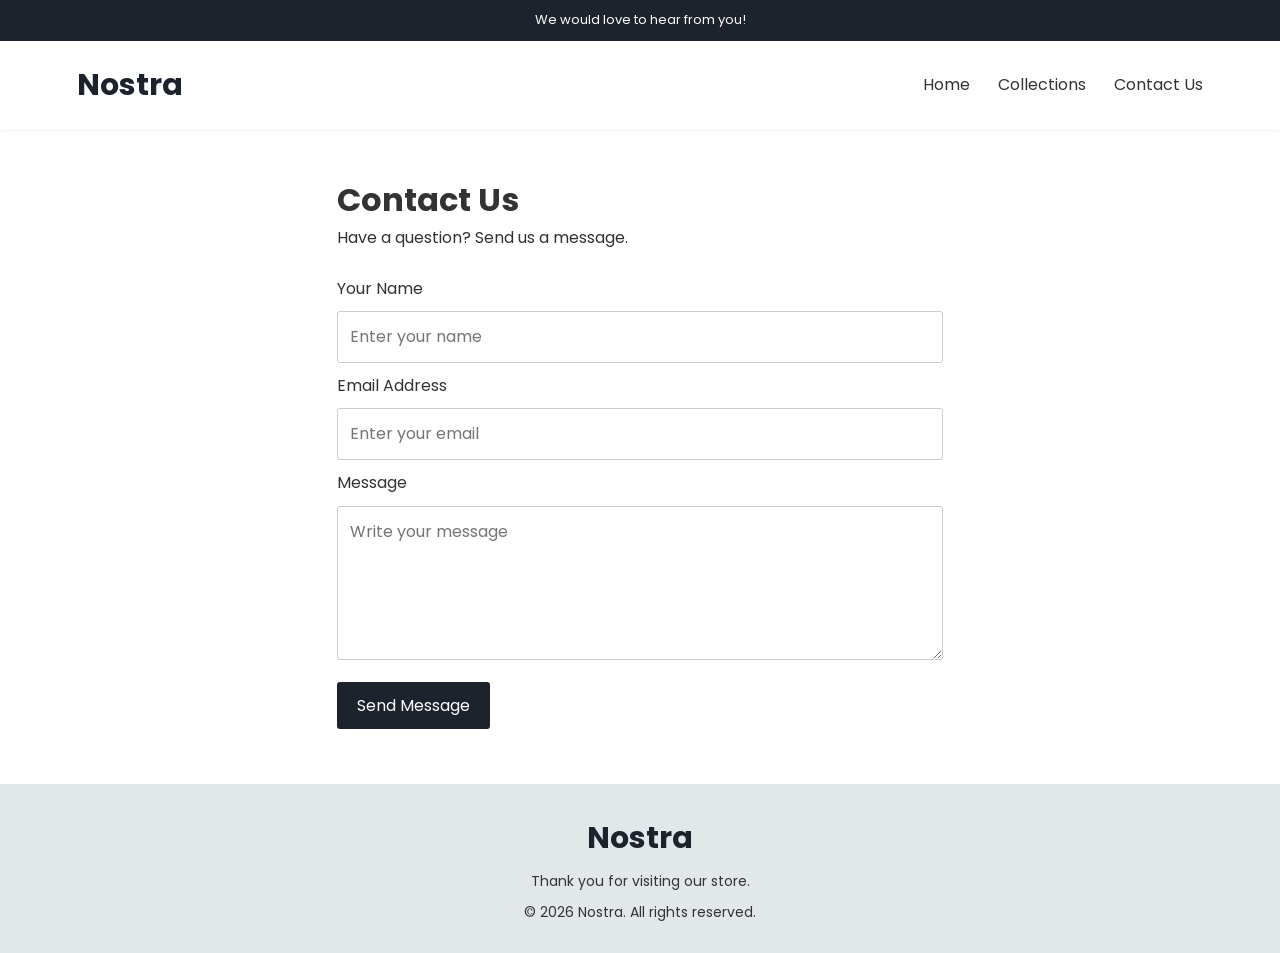
<file: contact.html>
<!DOCTYPE html>
<html lang="en">
<head>
    <meta charset="UTF-8">
    <meta name="viewport" content="width=device-width, initial-scale=1.0">
    <title>Nostra | Contact Us</title>
    <link rel="stylesheet" href="style.css">
</head>
<body>

    <div class="announcement">We would love to hear from you!</div>

    <nav class="navbar">
        <h1>Nostra</h1>
        <div class="nav-links">
            <a href="index.html">Home</a>
            <a href="collections.html">Collections</a>
            <a href="contact.html">Contact Us</a>
        </div>
    </nav>

    <section class="contact-section">
        <h2>Contact Us</h2>
        <p>Have a question? Send us a message.</p>

        <form id="contactForm">
            <label for="name">Your Name</label>
            <input type="text" id="name" required
                   placeholder="Enter your name">

            <label for="email">Email Address</label>
            <input type="email" id="email" required
                   placeholder="Enter your email">

            <label for="message">Message</label>
            <textarea id="message" rows="5" required
                      placeholder="Write your message"></textarea>

            <button type="submit" class="btn">Send Message</button>
            <p id="contactMessage" aria-live="polite"></p>
        </form>
    </section>

    <footer>
        <h2>Nostra</h2>
        <p>Thank you for visiting our store.</p>
        <p>© 2026 Nostra. All rights reserved.</p>
    </footer>

    <script src="script.js"></script>
</body>
</html>
</file>
<file: style.css>
@import url('https://fonts.googleapis.com/css2?family=Poppins:wght@400;500;600;700&display=swap');

:root {
    --dark: #1d232c;
    --accent: #e2e7e9;
    --white: #ffffff;
    --text: #333333;
}

* {
    margin: 0;
    padding: 0;
    box-sizing: border-box;
}

html {
    scroll-behavior: smooth;
}

body {
    font-family: 'Poppins', sans-serif;
    color: var(--text);
    line-height: 1.6;
}

a {
    color: inherit;
    text-decoration: none;
}

button, input, textarea {
    font: inherit;
}

.announcement {
    background: var(--dark);
    color: white;
    text-align: center;
    padding: 10px;
    font-size: 13px;
}

.navbar {
    display: flex;
    justify-content: space-between;
    align-items: center;
    padding: 20px 6%;
    gap: 20px;
    background: white;
    position: sticky;
    top: 0;
    z-index: 10;
    box-shadow: 0 2px 8px #0000000d;
}

.navbar h1, footer h2 {
    color: var(--dark);
    font-size: 30px;
}

.nav-links {
    display: flex;
    gap: 28px;
}

.nav-links a:hover {
    color: #777777;
}


/* HERO IMAGE SLIDER */
.hero-slider {
    position: relative;
    height: 480px;
    overflow: hidden;
    background: #1d232c;
}

.hero-slide {
    position: absolute;
    inset: 0;
    display: flex;
    align-items: center;
    padding: 60px 8%;
    background-size: cover;
    background-position: center;
    background-repeat: no-repeat;
    color: white;

    opacity: 0;
    visibility: hidden;
    transition: opacity 0.7s ease;
}

.hero-slide.active {
    opacity: 1;
    visibility: visible;
    z-index: 1;
}

.hero-content h2 {
    font-size: clamp(36px, 6vw, 64px);
    line-height: 1.2;
    margin: 15px 0;
}

.hero-content p {
    margin-bottom: 15px;
}

/* PREVIOUS AND NEXT BUTTONS */
.slider-btn {
    position: absolute;
    top: 50%;
    transform: translateY(-50%);
    z-index: 2;
    background: #1d232ccc;
    color: white;
    border: none;
    padding: 12px 16px;
    cursor: pointer;
    border-radius: 50%;
}

.slider-btn:hover {
    background: #454f5d;
}

.slider-btn.prev {
    left: 20px;
}

.slider-btn.next {
    right: 20px;
}

/* SLIDER DOTS */
.slider-dots {
    position: absolute;
    bottom: 20px;
    left: 50%;
    transform: translateX(-50%);
    display: flex;
    gap: 10px;
    z-index: 3;
}

.slider-dot {
    width: 12px;
    height: 12px;
    border: none;
    border-radius: 50%;
    background: white;
    opacity: 0.5;
    cursor: pointer;
}

.slider-dot.active {
    opacity: 1;
    transform: scale(1.2);
}

/* MOBILE RESPONSIVENESS */
@media (max-width: 600px) {
    .hero-slider {
        height: 380px;
    }

    .hero-slide {
        padding: 35px 7%;
        background-position: center;
    }

    .slider-btn.prev {
        left: 8px;
    }

    .slider-btn.next {
        right: 8px;
    }
}


.btn {
    display: inline-block;
    background: var(--dark);
    color: white;
    border: none;
    padding: 11px 20px;
    cursor: pointer;
    margin-top: 12px;
    border-radius: 3px;
    transition: 0.2s;
}

.btn:hover {
    background: #454f5d;
}

.section {
    padding: 55px 6%;
}

.section > h2 {
    margin-bottom: 25px;
}

.category-grid {
    display: grid;
    grid-template-columns: repeat(4, 1fr);
    gap: 15px;
}

.category-grid a {
    background: var(--accent);
    padding: 30px 15px;
    text-align: center;
    font-weight: 600;
    transition: 0.2s;
}

.category-grid a:hover {
    background: var(--dark);
    color: white;
}

.product-grid {
    display: grid;
    grid-template-columns: repeat(4, minmax(0, 1fr));
    gap: 22px;
}

.product-card {
    min-width: 0;
    padding-bottom: 15px;
}

.product-card img {
    width: 100%;
    aspect-ratio: 3 / 4;
    object-fit: cover;
    display: block;
    background: var(--accent);
}

.product-card h3 {
    font-size: 16px;
    margin-top: 12px;
}

.product-card p {
    margin-top: 5px;
    font-weight: 600;
}

.newsletter {
    background: var(--dark);
    color: white;
    text-align: center;
    padding: 45px 20px;
}

.newsletter form {
    display: flex;
    justify-content: center;
    gap: 8px;
    margin: 18px auto;
    max-width: 500px;
}

.newsletter input {
    flex: 1;
    min-width: 0;
    padding: 12px;
}

.newsletter .btn {
    margin: 0;
}

.collection-header {
    text-align: center;
    padding: 45px 20px;
    background: var(--accent);
}

.collection-header h2 {
    font-size: 32px;
}

.collections-layout {
    display: grid;
    grid-template-columns: 220px minmax(0, 1fr);
    gap: 30px;
    padding: 35px 5%;
}

.filters {
    display: flex;
    flex-direction: column;
    align-items: flex-start;
    gap: 12px;
}

.filters h3 {
    margin-top: 12px;
}

.filters > input {
    width: 100%;
    padding: 10px;
    border: 1px solid #cccccc;
}

.filters label {
    display: flex;
    align-items: center;
    gap: 8px;
    cursor: pointer;
}

.filters input[type="checkbox"] {
    color: var(--dark);
}

.collection-products {
    min-width: 0;
}

#resultCount {
    margin-bottom: 20px;
}

#noResults {
    padding: 30px 0;
    font-weight: 600;
}

.contact-section {
    max-width: 650px;
    margin: 45px auto;
    padding: 0 22px;
}

.contact-section h2 {
    font-size: 32px;
}

.contact-section form {
    display: flex;
    flex-direction: column;
    gap: 10px;
    margin-top: 25px;
}

.contact-section input,
.contact-section textarea {
    width: 100%;
    padding: 12px;
    border: 1px solid #cccccc;
    border-radius: 3px;
}

.contact-section textarea {
    resize: vertical;
}

.contact-section .btn {
    align-self: flex-start;
}

footer {
    background: var(--accent);
    padding: 30px 6%;
    text-align: center;
    margin-top: 35px;
}

footer p {
    margin-top: 8px;
    font-size: 14px;
}

@media (max-width: 900px) {
    .product-grid {
        grid-template-columns: repeat(2, minmax(0, 1fr));
    }

    .collections-layout {
        grid-template-columns: 180px minmax(0, 1fr);
        gap: 18px;
        padding: 25px 3%;
    }
}

@media (max-width: 600px) {
    .navbar {
        flex-direction: column;
        padding: 15px;
    }

    .nav-links {
        gap: 18px;
        flex-wrap: wrap;
        justify-content: center;
        font-size: 14px;
    }

    .hero {
        min-height: 350px;
        padding: 35px 7%;
    }

    .category-grid {
        grid-template-columns: repeat(2, minmax(0, 1fr));
    }

    .section {
        padding: 35px 5%;
    }

    .collections-layout {
        grid-template-columns: 1fr;
    }

    .filters {
        padding: 15px;
        background: #f5f5f5;
    }

    .filters > input {
        max-width: 100%;
    }

    .product-grid {
        gap: 15px;
    }

    .product-card h3 {
        font-size: 14px;
    }

    .newsletter form {
        flex-direction: column;
    }

    .newsletter .btn {
        align-self: center;
    }
}
</file>
